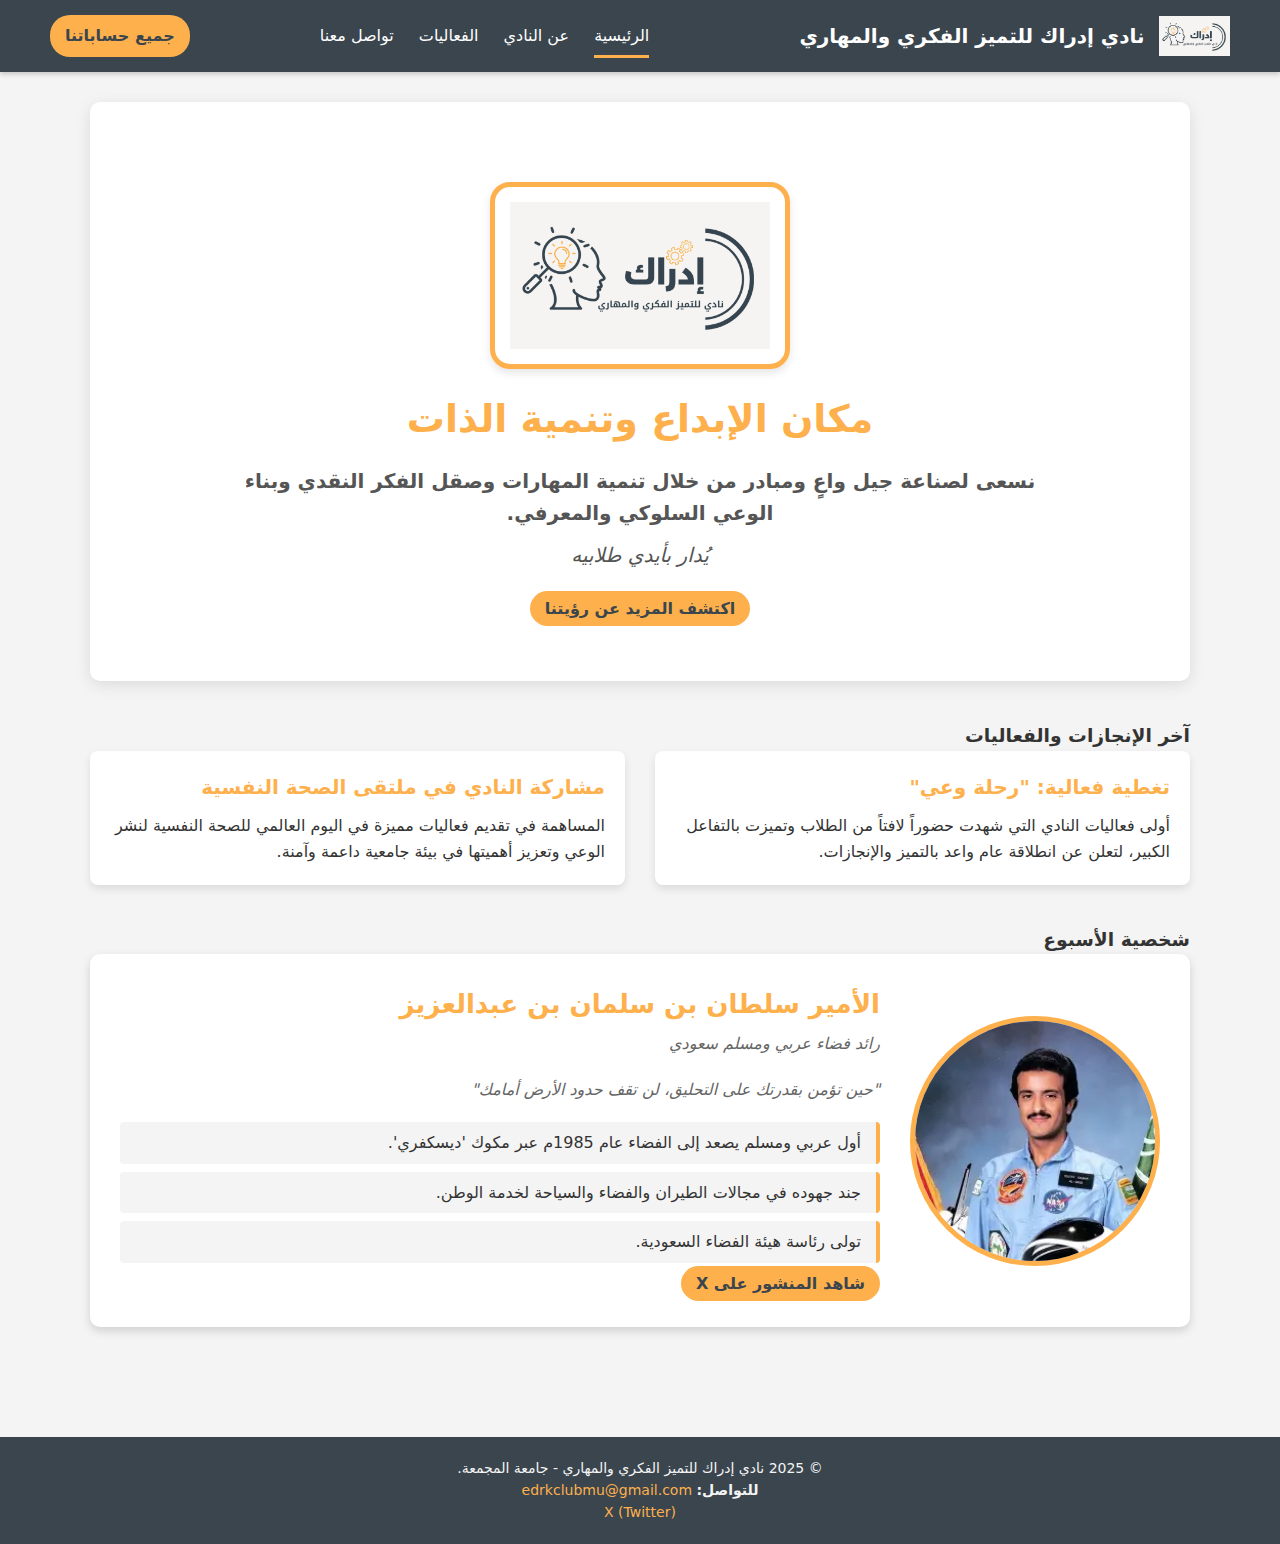
<file: index.html>
<!DOCTYPE html>
<html lang="ar" dir="rtl">
<head>
    <meta charset="UTF-8">
    <meta name="viewport" content="width=device-width, initial-scale=1.0">
    <title>نادي إدراك - الصفحة الرئيسية</title>
    <link rel="stylesheet" href="style.css">
    <link rel="stylesheet" href="https://cdnjs.cloudflare.com/ajax/libs/font-awesome/6.0.0-beta3/css/all.min.css">
</head>
<body>

    <header>
        <div class="logo-container">
            <img src="images/edrak-logo.png" alt="شعار نادي إدراك" class="club-logo">
            <h1>نادي إدراك للتميز الفكري والمهاري</h1>
        </div>
        
        <input type="checkbox" id="menu-toggle">
        <label for="menu-toggle" class="menu-icon"><i class="fas fa-bars"></i></label>

        <nav>
            <a href="index.html" class="active">الرئيسية</a>
            <a href="about.html">عن النادي</a>
            <a href="events.html">الفعاليات</a>
            <a href="contact.html">تواصل معنا</a>
        </nav>
        <a href="https://linktr.ee/EdrkClubMU" target="_blank" class="cta-button">جميع حساباتنا</a>
    </header>

    <main>
        
       <section class="hero">
    <img src="images/edrak-logo.png" alt="شعار نادي إدراك" class="hero-main-image hero-logo-display">
    
    <h2>مكان الإبداع وتنمية الذات</h2>
    
    <p class="hero-vision"><strong>نسعى لصناعة جيل واعٍ ومبادر من خلال تنمية المهارات وصقل الفكر النقدي وبناء الوعي السلوكي والمعرفي.</strong></p>
    
    <p class="hero-note">يُدار بأيدي طلابيه</p>
    
    <a href="about.html" class="cta-button">اكتشف المزيد عن رؤيتنا</a>
</section>

        <section class="achievements">
            <h3>آخر الإنجازات والفعاليات</h3>
            <div class="card-container">
                <div class="card">
                    <h4>تغطية فعالية: "رحلة وعي"</h4>
                    <p>أولى فعاليات النادي التي شهدت حضوراً لافتاً من الطلاب وتميزت بالتفاعل الكبير، لتعلن عن انطلاقة عام واعد بالتميز والإنجازات.</p>
                </div>
                <div class="card">
                    <h4>مشاركة النادي في ملتقى الصحة النفسية</h4>
                    <p>المساهمة في تقديم فعاليات مميزة في اليوم العالمي للصحة النفسية لنشر الوعي وتعزيز أهميتها في بيئة جامعية داعمة وآمنة.</p>
                </div>
            </div>
        </section>

        <section class="weekly-personality">
            <h3 class="section-title">شخصية الأسبوع</h3>
            <div class="personality-card">
                <div class="image-placeholder">
                    <img src="images/prince-sultan-photo.jpg" alt="صورة الأمير سلطان بن سلمان بن عبدالعزيز" class="person-photo">
                </div>
                <div class="person-details">
                    <h4>الأمير سلطان بن سلمان بن عبدالعزيز</h4>
                    <p class="role">رائد فضاء عربي ومسلم سعودي</p>
                    <p class="quote">"حين تؤمن بقدرتك على التحليق، لن تقف حدود الأرض أمامك"</p>
                    
                    <ul class="achievements-list">
                        <li>أول عربي ومسلم يصعد إلى الفضاء عام 1985م عبر مكوك 'ديسكفري'.</li>
                        <li>جند جهوده في مجالات الطيران والفضاء والسياحة لخدمة الوطن.</li>
                        <li>تولى رئاسة هيئة الفضاء السعودية.</li>
                    </ul>
                    
                    <a href="https://x.com/edrkclubmu/status/1981036326628602217?s=63" target="_blank" class="cta-button link-small">شاهد المنشور على X</a>
                </div>
            </div>
        </section>
        
    </main>

    <footer>
        <p>&copy; 2025 نادي إدراك للتميز الفكري والمهاري - جامعة المجمعة.</p>
        
        <p>
            <strong>للتواصل:</strong> 
            <a href="mailto:edrkclubmu@gmail.com" class="footer-email">edrkclubmu@gmail.com</a>
        </p>

        <div class="social-links">
            <a href="https://x.com/EdrkClubMU" target="_blank">X (Twitter)</a>
        </div>
    </footer>
    
    <nav class="mobile-bottom-nav">
        <a href="index.html" class="active">
            <i class="fas fa-home"></i>
            <span>الرئيسية</span>
        </a>
        <a href="about.html">
            <i class="fas fa-info-circle"></i>
            <span>عن النادي</span>
        </a>
        <a href="events.html">
            <i class="fas fa-calendar-alt"></i>
            <span>الفعاليات</span>
        </a>
        <a href="contact.html">
            <i class="fas fa-envelope"></i>
            <span>تواصل</span>
        </a>
    </nav>
    </body>
</html>
</file>
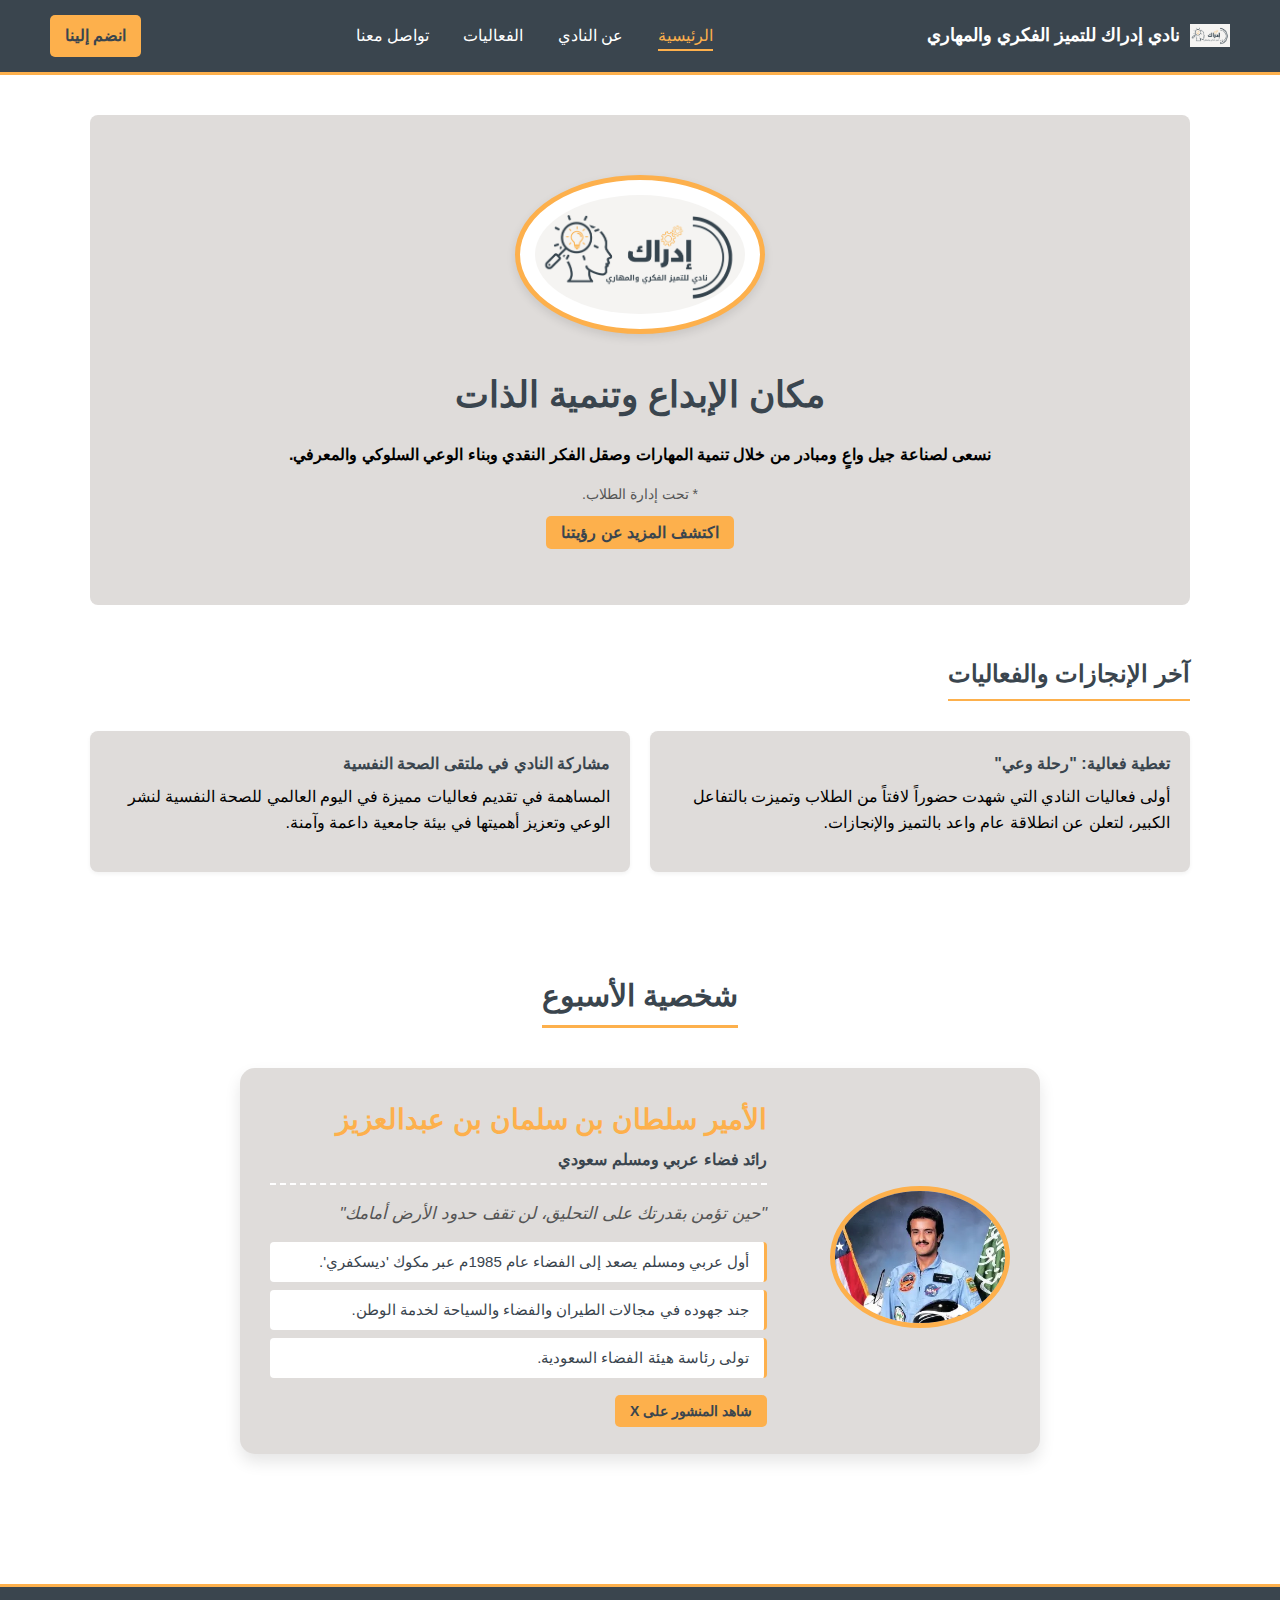
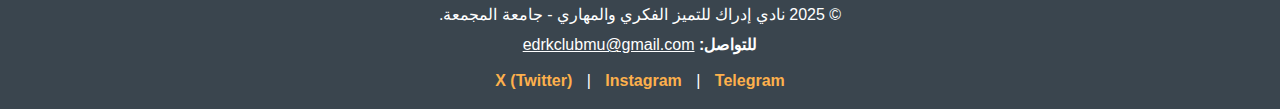
<file: Edrak_Club_Website/index.html>
<!DOCTYPE html>
<html lang="ar" dir="rtl">
<head>
    <meta charset="UTF-8">
    <meta name="viewport" content="width=device-width, initial-scale=1.0">
    <title>نادي إدراك - الصفحة الرئيسية</title>
    <link rel="stylesheet" href="style.css">
</head>
<body>

    <header>
        <div class="logo-container">
            <img src="images/edrak-logo.png" alt="شعار نادي إدراك" class="club-logo">
            <h1>نادي إدراك للتميز الفكري والمهاري</h1>
        </div>
        <nav>
            <a href="index.html" class="active">الرئيسية</a>
            <a href="about.html">عن النادي</a>
            <a href="events.html">الفعاليات</a>
            <a href="contact.html">تواصل معنا</a>
        </nav>
        <a href="contact.html" class="cta-button">انضم إلينا</a>
    </header>

    <main>
        
        <section class="hero">
            <img src="images/edrak-logo.png" alt="شعار نادي إدراك للتميز الفكري والمهاري" class="hero-logo">
            <h2>مكان الإبداع وتنمية الذات</h2>
            <p><strong>نسعى لصناعة جيل واعٍ ومبادر من خلال تنمية المهارات وصقل الفكر النقدي وبناء الوعي السلوكي والمعرفي.</strong></p>
            <p style="font-size: 14px; color: #555;">* تحت إدارة الطلاب.</p>
            <a href="about.html" class="cta-button">اكتشف المزيد عن رؤيتنا</a>
        </section>

        <section class="achievements">
            <h3>آخر الإنجازات والفعاليات</h3>
            <div class="card-container">
                <div class="card">
                    <h4>تغطية فعالية: "رحلة وعي"</h4>
                    <p>أولى فعاليات النادي التي شهدت حضوراً لافتاً من الطلاب وتميزت بالتفاعل الكبير، لتعلن عن انطلاقة عام واعد بالتميز والإنجازات.</p>
                </div>
                <div class="card">
                    <h4>مشاركة النادي في ملتقى الصحة النفسية</h4>
                    <p>المساهمة في تقديم فعاليات مميزة في اليوم العالمي للصحة النفسية لنشر الوعي وتعزيز أهميتها في بيئة جامعية داعمة وآمنة.</p>
                </div>
            </div>
        </section>

        <section class="weekly-personality">
            <h3 class="section-title">شخصية الأسبوع</h3>
            <div class="personality-card">
                <div class="image-placeholder">
                    <img src="images/prince-sultan-photo.jpg" alt="صورة الأمير سلطان بن سلمان بن عبدالعزيز" class="person-photo">
                </div>
                <div class="person-details">
                    <h4>الأمير سلطان بن سلمان بن عبدالعزيز</h4>
                    <p class="role">رائد فضاء عربي ومسلم سعودي</p>
                    <p class="quote">"حين تؤمن بقدرتك على التحليق، لن تقف حدود الأرض أمامك"</p>
                    
                    <ul class="achievements-list">
                        <li>أول عربي ومسلم يصعد إلى الفضاء عام 1985م عبر مكوك 'ديسكفري'.</li>
                        <li>جند جهوده في مجالات الطيران والفضاء والسياحة لخدمة الوطن.</li>
                        <li>تولى رئاسة هيئة الفضاء السعودية.</li>
                    </ul>
                    
                    <a href="https://x.com/edrkclubmu/status/1981036326628602217?s=63" target="_blank" class="cta-button link-small">شاهد المنشور على X</a>
                </div>
            </div>
        </section>
        
    </main>

    <footer>
        <p>&copy; 2025 نادي إدراك للتميز الفكري والمهاري - جامعة المجمعة.</p>
        
        <p>
            <strong>للتواصل:</strong> 
            <a href="mailto:edrkclubmu@gmail.com" class="footer-email">edrkclubmu@gmail.com</a>
        </p>

        <div class="social-links">
            <a href="https://x.com/EdrkClubMU" target="_blank">X (Twitter)</a> |
            <a href="#" target="_blank">Instagram</a> |
            <a href="#" target="_blank">Telegram</a>
        </div>
    </footer>

</body>
</html>
</file>
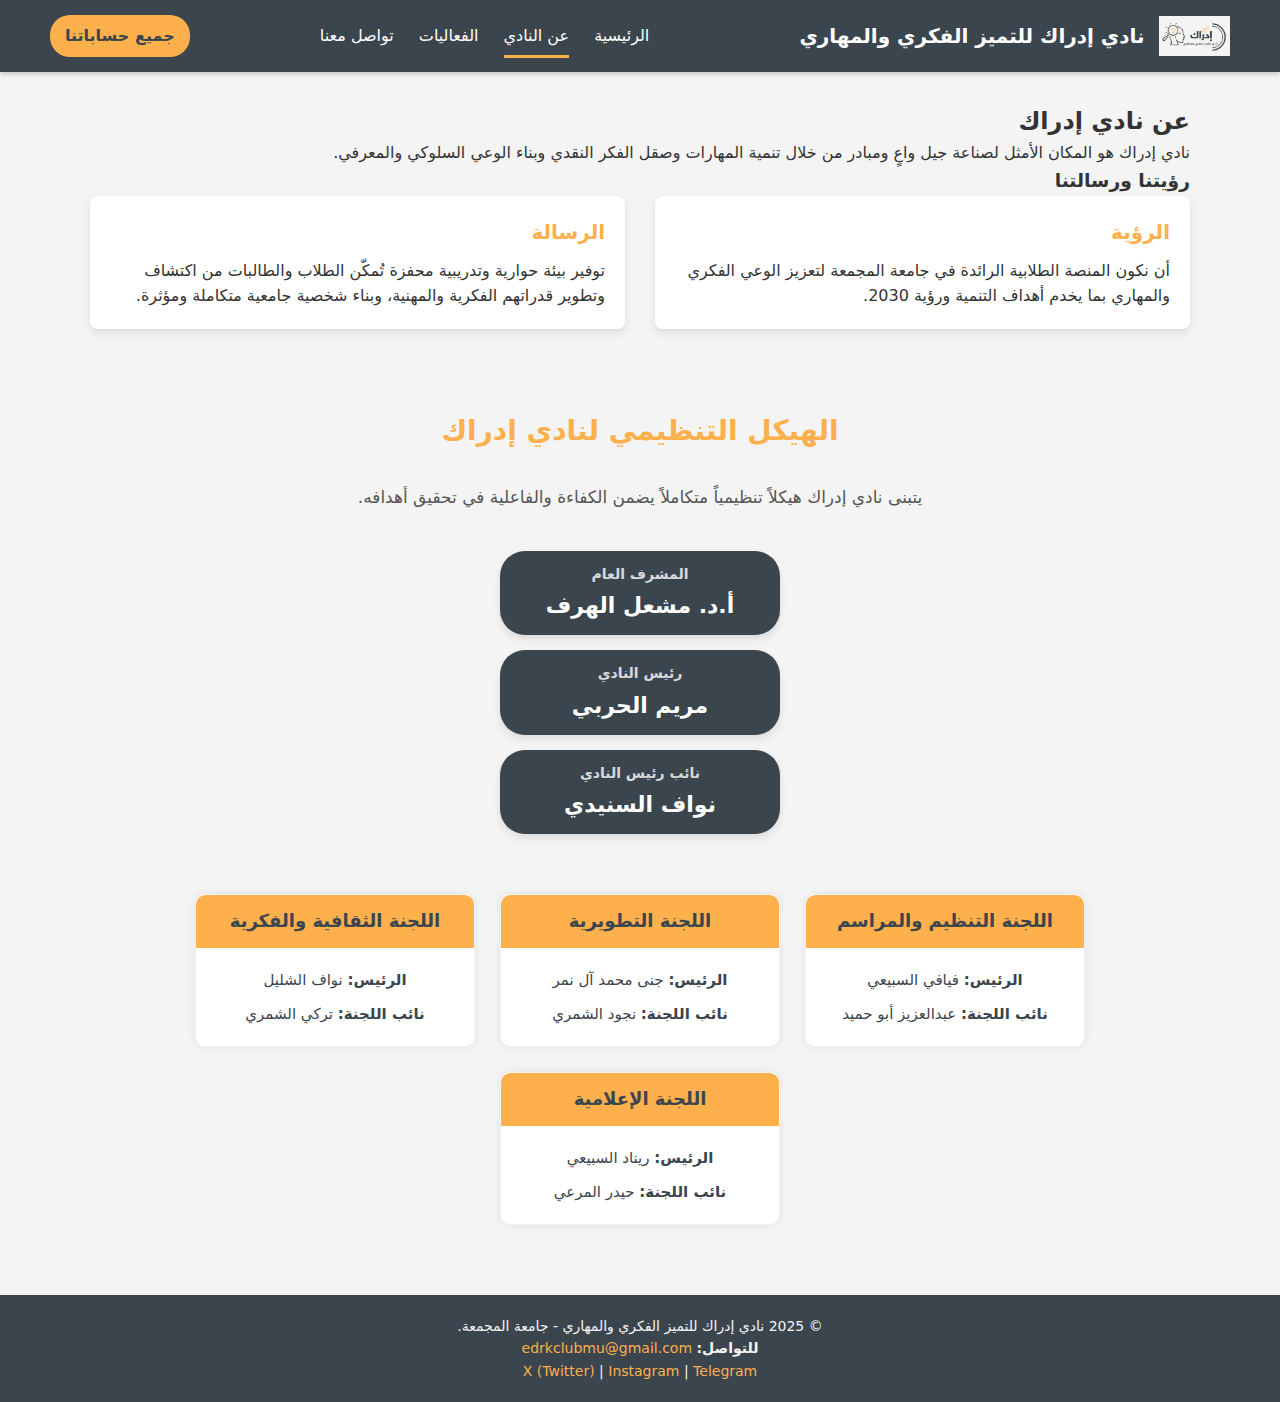
<file: about.html>
<!DOCTYPE html>
<html lang="ar" dir="rtl">
<head>
    <meta charset="UTF-8">
    <meta name="viewport" content="width=device-width, initial-scale=1.0">
    <title>نادي إدراك - عن النادي</title>
    <link rel="stylesheet" href="style.css">
    <link rel="stylesheet" href="https://cdnjs.cloudflare.com/ajax/libs/font-awesome/6.0.0-beta3/css/all.min.css">
</head>
<body>

    <header>
        <div class="logo-container">
            <img src="images/edrak-logo.png" alt="شعار نادي إدراك" class="club-logo">
            <h1>نادي إدراك للتميز الفكري والمهاري</h1>
        </div>

        <input type="checkbox" id="menu-toggle">
        <label for="menu-toggle" class="menu-icon"><i class="fas fa-bars"></i></label>

        <nav>
            <a href="index.html">الرئيسية</a>
            <a href="about.html" class="active">عن النادي</a>
            <a href="events.html">الفعاليات</a>
            <a href="contact.html">تواصل معنا</a>
        </nav>
        <a href="https://linktr.ee/EdrkClubMU" target="_blank" class="cta-button">جميع حساباتنا</a>
    </header>

    <main>
        
        <section class="page-header">
            <h2>عن نادي إدراك</h2>
            <p>نادي إدراك هو المكان الأمثل لصناعة جيل واعٍ ومبادر من خلال تنمية المهارات وصقل الفكر النقدي وبناء الوعي السلوكي والمعرفي.</p>
        </section>

        <section class="club-vision">
            <h3>رؤيتنا ورسالتنا</h3>
            <div class="card-container">
                <div class="card" style="width: calc(50% - 10px);">
                    <h4>الرؤية</h4>
                    <p>أن نكون المنصة الطلابية الرائدة في جامعة المجمعة لتعزيز الوعي الفكري والمهاري بما يخدم أهداف التنمية ورؤية 2030.</p>
                </div>
                <div class="card" style="width: calc(50% - 10px);">
                    <h4>الرسالة</h4>
                    <p>توفير بيئة حوارية وتدريبية محفزة تُمكّن الطلاب والطالبات من اكتشاف وتطوير قدراتهم الفكرية والمهنية، وبناء شخصية جامعية متكاملة ومؤثرة.</p>
                </div>
            </div>
        <section class="org-chart">
    <h3>الهيكل التنظيمي لنادي إدراك</h3>
    <p class="section-description">يتبنى نادي إدراك هيكلاً تنظيمياً متكاملاً يضمن الكفاءة والفاعلية في تحقيق أهدافه.</p>

    <div class="org-leadership">
        <div class="role-box primary-role">
            <p>المشرف العام</p>
            <h4>أ.د. مشعل الهرف </h4>
        </div>
        <div class="role-box primary-role">
            <p>رئيس النادي</p>
            <h4>مريم الحربي</h4>
        </div>
        <div class="role-box primary-role">
            <p>نائب رئيس النادي</p>
            <h4>نواف السنيدي</h4>
        </div>
    </div>

    <div class="committees-container">
        
        <div class="committee">
            <div class="committee-head accent-role">اللجنة التنظيم والمراسم</div>
            <ul class="committee-members">
                <li><strong>الرئيس:</strong> فيافي السبيعي</li>
                <li><strong>نائب اللجنة:</strong> عبدالعزيز أبو حميد</li>
            </ul>
        </div>

        <div class="committee">
            <div class="committee-head accent-role">اللجنة التطويرية</div>
            <ul class="committee-members">
                <li><strong>الرئيس:</strong> جنى محمد آل نمر </li>
                <li><strong>نائب اللجنة:</strong> نجود الشمري</li>
            </ul>
        </div>

        <div class="committee">
            <div class="committee-head accent-role">اللجنة الثقافية والفكرية</div>
            <ul class="committee-members">
                <li><strong>الرئيس:</strong> نواف الشليل</li>
                <li><strong>نائب اللجنة:</strong> تركي الشمري</li>
            </ul>
        </div>

        <div class="committee">
            <div class="committee-head accent-role">اللجنة الإعلامية</div>
            <ul class="committee-members">
                <li><strong>الرئيس:</strong> ريناد السبيعي</li>
                <li><strong>نائب اللجنة:</strong> حيدر المرعي</li>
            </ul>
        </div>
        
    </div>
</section>

    </main>

    <footer>
        <p>&copy; 2025 نادي إدراك للتميز الفكري والمهاري - جامعة المجمعة.</p>
        
        <p>
            <strong>للتواصل:</strong> 
            <a href="mailto:edrkclubmu@gmail.com" class="footer-email">edrkclubmu@gmail.com</a>
        </p>

        <div class="social-links">
            <a href="https://x.com/EdrkClubMU" target="_blank">X (Twitter)</a> |
            <a href="#" target="_blank">Instagram</a> |
            <a href="#" target="_blank">Telegram</a>
        </div>
    </footer>

</body>
</html>
</file>
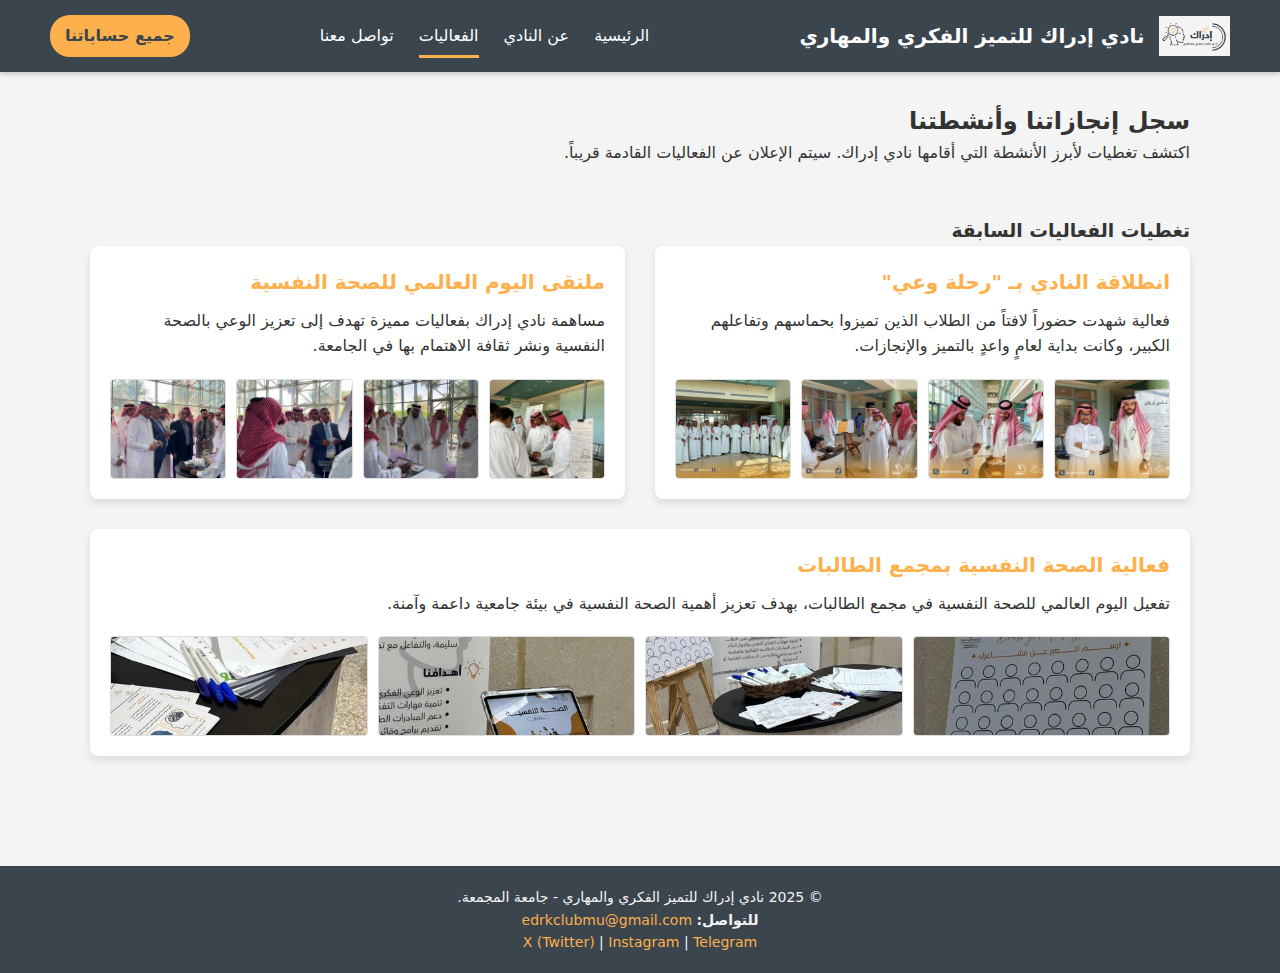
<file: events.html>
<!DOCTYPE html>
<html lang="ar" dir="rtl">
<head>
    <meta charset="UTF-8">
    <meta name="viewport" content="width=device-width, initial-scale=1.0">
    <title>نادي إدراك - الفعاليات</title>
    <link rel="stylesheet" href="style.css">
    <link rel="stylesheet" href="https://cdnjs.cloudflare.com/ajax/libs/font-awesome/6.0.0-beta3/css/all.min.css">
</head>
<body>

    <header>
        <div class="logo-container">
            <img src="images/edrak-logo.png" alt="شعار نادي إدراك" class="club-logo">
            <h1>نادي إدراك للتميز الفكري والمهاري</h1>
        </div>
        
        <input type="checkbox" id="menu-toggle">
        <label for="menu-toggle" class="menu-icon"><i class="fas fa-bars"></i></label>

        <nav>
            <a href="index.html">الرئيسية</a>
            <a href="about.html">عن النادي</a>
            <a href="events.html" class="active">الفعاليات</a>
            <a href="contact.html">تواصل معنا</a>
        </nav>
        <a href="https://linktr.ee/EdrkClubMU" target="_blank" class="cta-button">جميع حساباتنا</a>
    </header>

    <main>
        
        <section class="page-header">
            <h2>سجل إنجازاتنا وأنشطتنا</h2>
            <p>اكتشف تغطيات لأبرز الأنشطة التي أقامها نادي إدراك. سيتم الإعلان عن الفعاليات القادمة قريباً.</p>
        </section>

        <section class="past-events" style="margin-top: 50px;">
            <h3>تغطيات الفعاليات السابقة</h3>
            <div class="card-container">
                <div class="card event-card-with-grid">
                    <h4>انطلاقة النادي بـ "رحلة وعي"</h4>
                    <p>فعالية شهدت حضوراً لافتاً من الطلاب الذين تميزوا بحماسهم وتفاعلهم الكبير، وكانت بداية لعامٍ واعدٍ بالتميز والإنجازات.</p>
                    
                    <div class="event-photo-grid">
                        <img src="images/rahlat-waei-1.jpg" alt="صورة 1 من فعالية رحلة وعي">
                        <img src="images/rahlat-waei-2.jpg" alt="صورة 2 من فعالية رحلة وعي">
                        <img src="images/rahlat-waei-3.jpg" alt="صورة 3 من فعالية رحلة وعي">
                        <img src="images/rahlat-waei-4.jpg" alt="صورة 4 من فعالية رحلة وعي">
                    </div>
                </div>
                <div class="card event-card-with-grid">
                    <h4>ملتقى اليوم العالمي للصحة النفسية</h4>
                    <p>مساهمة نادي إدراك بفعاليات مميزة تهدف إلى تعزيز الوعي بالصحة النفسية ونشر ثقافة الاهتمام بها في الجامعة.</p>
                    
                    <div class="event-photo-grid">
                        <img src="images/health-uni-1.jpg" alt="صورة 1 من ملتقى الجامعة">
                        <img src="images/health-uni-2.jpg" alt="صورة 2 من ملتقى الجامعة">
                        <img src="images/health-uni-3.jpg" alt="صورة 3 من ملتقى الجامعة">
                        <img src="images/health-uni-4.jpg" alt="صورة 4 من ملتقى الجامعة">
                    </div>
                </div>
                <div class="card event-card-with-grid">
                    <h4>فعالية الصحة النفسية بمجمع الطالبات</h4>
                    <p>تفعيل اليوم العالمي للصحة النفسية في مجمع الطالبات، بهدف تعزيز أهمية الصحة النفسية في بيئة جامعية داعمة وآمنة.</p>
                    
                    <div class="event-photo-grid">
                        <img src="images/health-female-1.jpg" alt="صورة 1 من فعالية الطالبات">
                        <img src="images/health-female-2.jpg" alt="صورة 2 من فعالية الطالبات">
                        <img src="images/health-female-3.jpg" alt="صورة 3 من فعالية الطالبات">
                        <img src="images/health-female-4.jpg" alt="صورة 4 من فعالية الطالبات">
                    </div>
                </div>
            </div>
        </section>

    </main>

    <footer>
        <p>&copy; 2025 نادي إدراك للتميز الفكري والمهاري - جامعة المجمعة.</p>
        
        <p>
            <strong>للتواصل:</strong> 
            <a href="mailto:edrkclubmu@gmail.com" class="footer-email">edrkclubmu@gmail.com</a>
        </p>

        <div class="social-links">
            <a href="https://x.com/EdrkClubMU" target="_blank">X (Twitter)</a> |
            <a href="#" target="_blank">Instagram</a> |
            <a href="#" target="_blank">Telegram</a>
        </div>
    </footer>

</body>
</html>
</file>
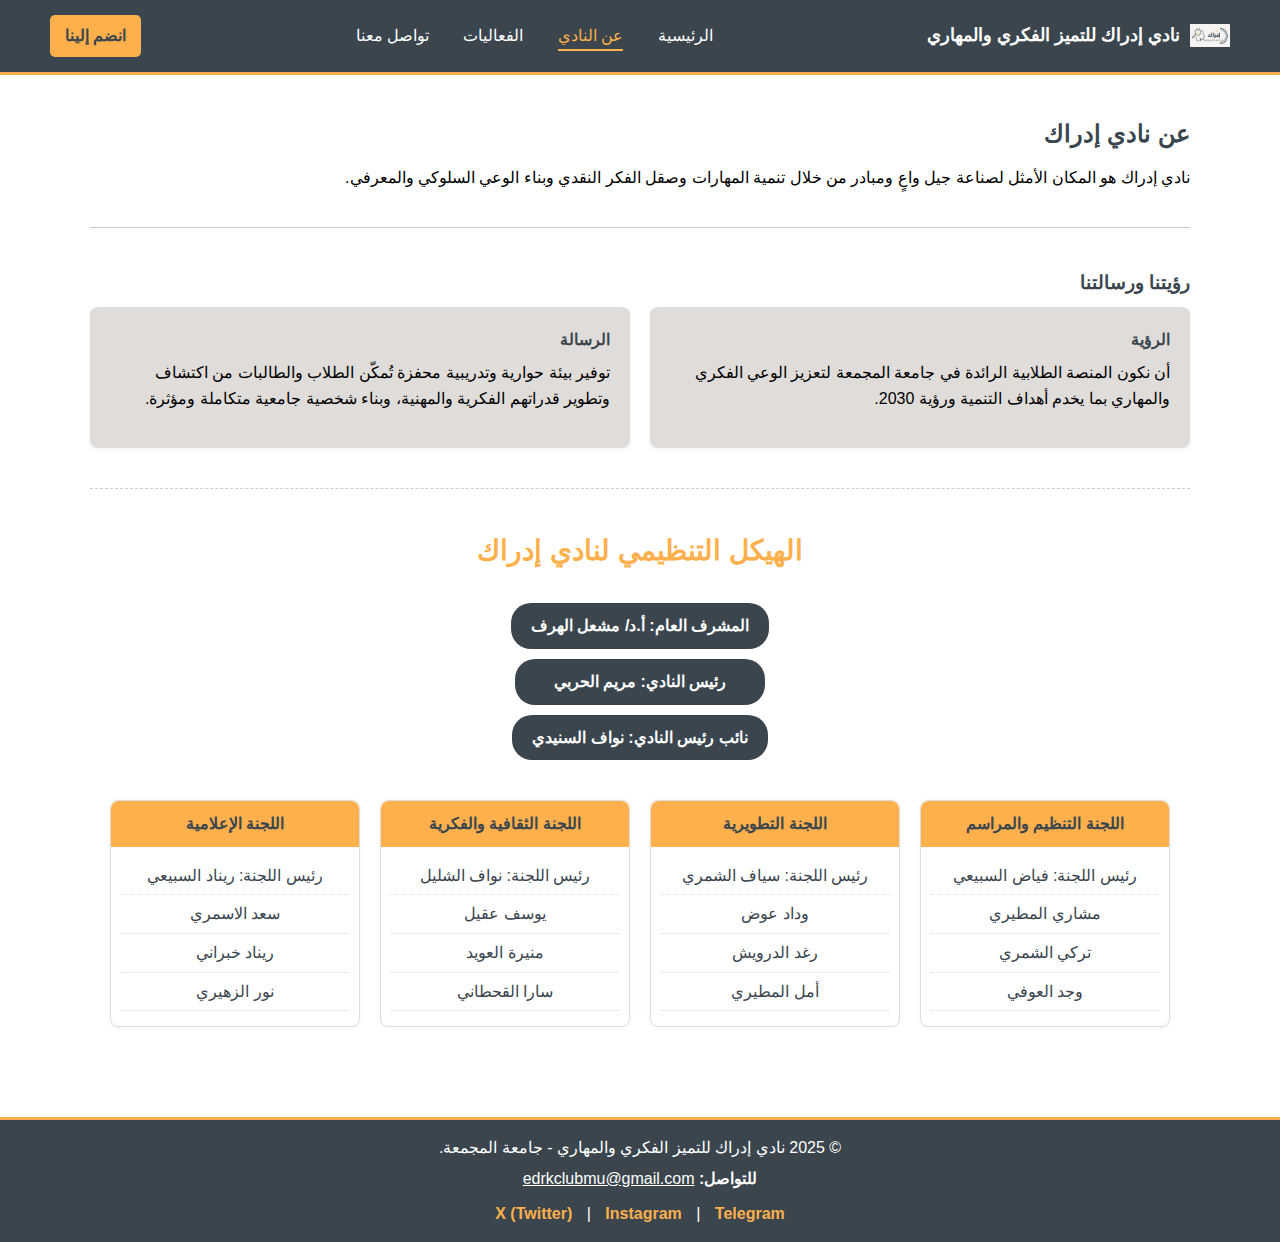
<file: Edrak_Club_Website/about.html>
<!DOCTYPE html>
<html lang="ar" dir="rtl">
<head>
    <meta charset="UTF-8">
    <meta name="viewport" content="width=device-width, initial-scale=1.0">
    <title>نادي إدراك - عن النادي</title>
    <link rel="stylesheet" href="style.css">
</head>
<body>

    <header>
        <div class="logo-container">
            <img src="images/edrak-logo.png" alt="شعار نادي إدراك" class="club-logo">
            <h1>نادي إدراك للتميز الفكري والمهاري</h1>
        </div>
        <nav>
            <a href="index.html">الرئيسية</a>
            <a href="about.html" class="active">عن النادي</a>
            <a href="events.html">الفعاليات</a>
            <a href="contact.html">تواصل معنا</a>
        </nav>
        <a href="contact.html" class="cta-button">انضم إلينا</a>
    </header>

    <main>
        
        <section class="page-header">
            <h2>عن نادي إدراك</h2>
            <p>نادي إدراك هو المكان الأمثل لصناعة جيل واعٍ ومبادر من خلال تنمية المهارات وصقل الفكر النقدي وبناء الوعي السلوكي والمعرفي.</p>
        </section>

        <section class="club-vision">
            <h3>رؤيتنا ورسالتنا</h3>
            <div class="card-container">
                <div class="card" style="width: calc(50% - 10px);">
                    <h4>الرؤية</h4>
                    <p>أن نكون المنصة الطلابية الرائدة في جامعة المجمعة لتعزيز الوعي الفكري والمهاري بما يخدم أهداف التنمية ورؤية 2030.</p>
                </div>
                <div class="card" style="width: calc(50% - 10px);">
                    <h4>الرسالة</h4>
                    <p>توفير بيئة حوارية وتدريبية محفزة تُمكّن الطلاب والطالبات من اكتشاف وتطوير قدراتهم الفكرية والمهنية، وبناء شخصية جامعية متكاملة ومؤثرة.</p>
                </div>
            </div>
        </section>

        <section class="org-chart">
            <h3>الهيكل التنظيمي لنادي إدراك</h3>
            <div class="org-leadership">
                <div class="role-box primary-role">المشرف العام: أ.د/ مشعل الهرف</div>
                <div class="role-box primary-role">رئيس النادي: مريم الحربي</div>
                <div class="role-box primary-role">نائب رئيس النادي: نواف السنيدي</div>
            </div>

            <div class="committees-container">
                
                <div class="committee">
                    <div class="committee-head accent-role">اللجنة التنظيم والمراسم</div>
                    <ul class="committee-members">
                        <li>رئيس اللجنة: فياض السبيعي</li>
                        <li>مشاري المطيري</li>
                        <li>تركي الشمري</li>
                        <li>وجد العوفي</li>
                    </ul>
                </div>

                <div class="committee">
                    <div class="committee-head accent-role">اللجنة التطويرية</div>
                    <ul class="committee-members">
                        <li>رئيس اللجنة: سياف الشمري</li>
                        <li>وداد عوض</li>
                        <li>رغد الدرويش</li>
                        <li>أمل المطيري</li>
                    </ul>
                </div>
                
                <div class="committee">
                    <div class="committee-head accent-role">اللجنة الثقافية والفكرية</div>
                    <ul class="committee-members">
                        <li>رئيس اللجنة: نواف الشليل</li>
                        <li>يوسف عقيل</li>
                        <li>منيرة العويد</li>
                        <li>سارا القحطاني</li>
                    </ul>
                </div>
                
                <div class="committee">
                    <div class="committee-head accent-role">اللجنة الإعلامية</div>
                    <ul class="committee-members">
                        <li>رئيس اللجنة: ريناد السبيعي</li>
                        <li>سعد الاسمري</li>
                        <li>ريناد خبراني</li>
                        <li>نور الزهيري</li>
                    </ul>
                </div>
            </div>
        </section>

    </main>

    <footer>
        <p>&copy; 2025 نادي إدراك للتميز الفكري والمهاري - جامعة المجمعة.</p>
        
        <p>
            <strong>للتواصل:</strong> 
            <a href="mailto:edrkclubmu@gmail.com" class="footer-email">edrkclubmu@gmail.com</a>
        </p>

        <div class="social-links">
            <a href="https://x.com/EdrkClubMU" target="_blank">X (Twitter)</a> |
            <a href="#" target="_blank">Instagram</a> |
            <a href="#" target="_blank">Telegram</a>
        </div>
    </footer>

</body>
</html>
</file>
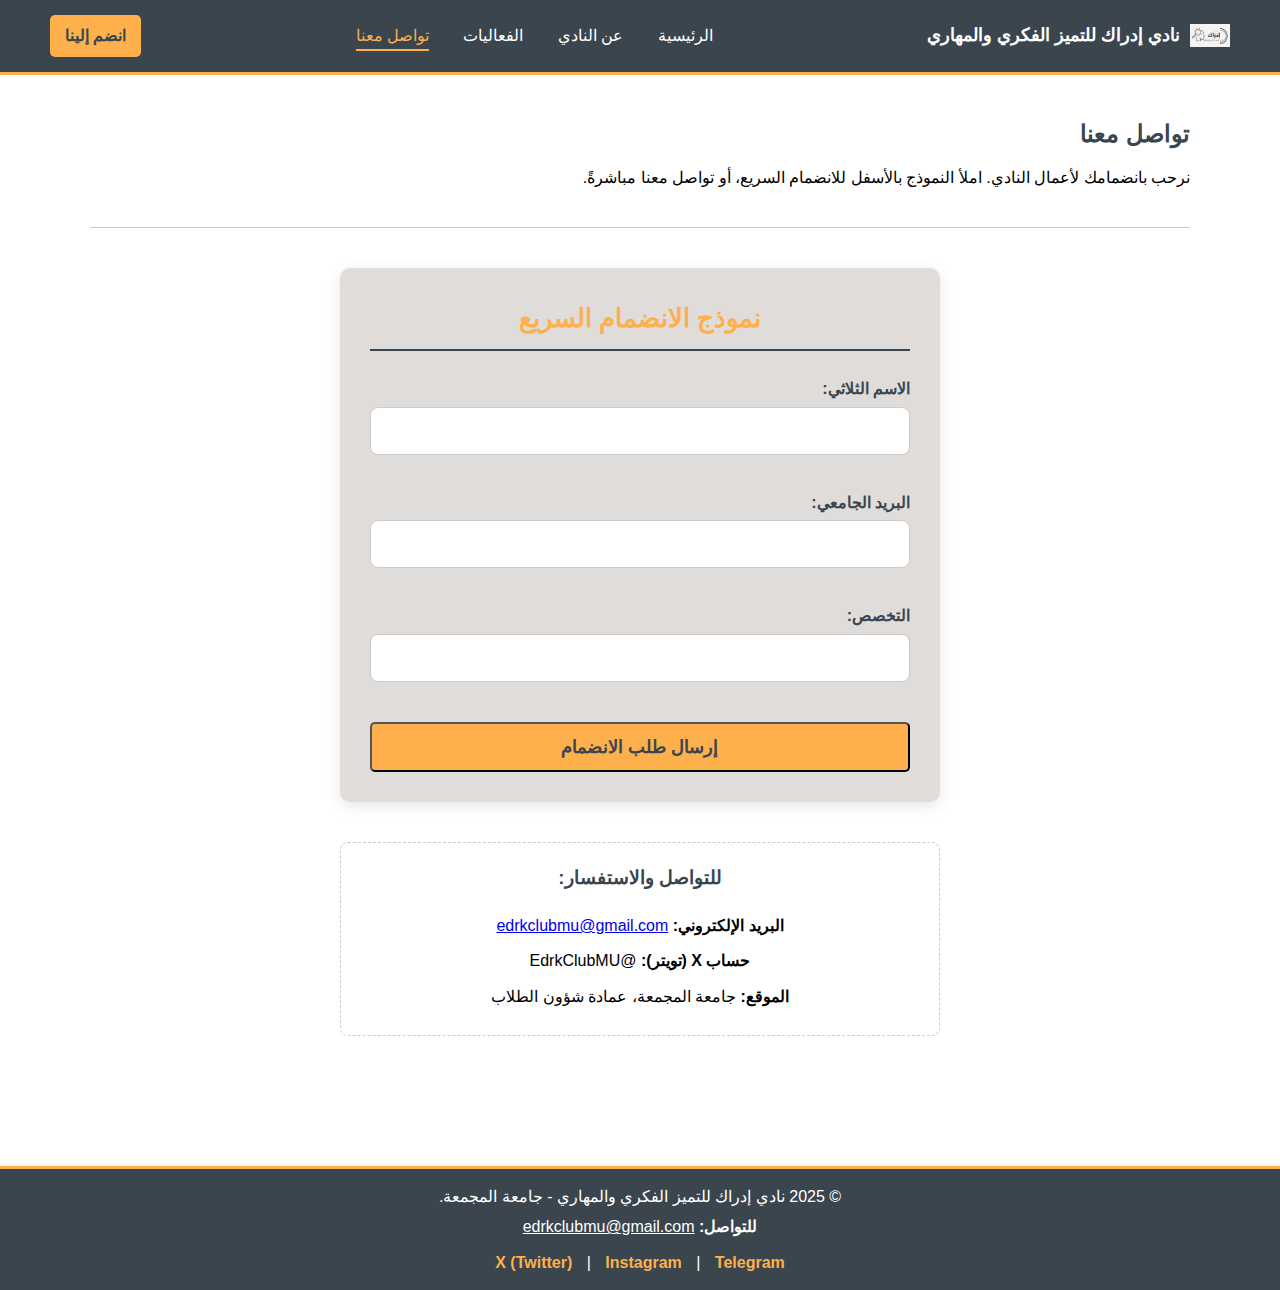
<file: Edrak_Club_Website/contact.html>
<!DOCTYPE html>
<html lang="ar" dir="rtl">
<head>
    <meta charset="UTF-8">
    <meta name="viewport" content="width=device-width, initial-scale=1.0">
    <title>نادي إدراك - تواصل معنا</title>
    <link rel="stylesheet" href="style.css">
</head>
<body>

    <header>
        <div class="logo-container">
            <img src="images/edrak-logo.png" alt="شعار نادي إدراك" class="club-logo">
            <h1>نادي إدراك للتميز الفكري والمهاري</h1>
        </div>
        <nav>
            <a href="index.html">الرئيسية</a>
            <a href="about.html">عن النادي</a>
            <a href="events.html">الفعاليات</a>
            <a href="contact.html" class="active">تواصل معنا</a>
        </nav>
        <a href="contact.html" class="cta-button">انضم إلينا</a>
    </header>

    <main>
        
        <section class="page-header">
            <h2>تواصل معنا</h2>
            <p>نرحب بانضمامك لأعمال النادي. املأ النموذج بالأسفل للانضمام السريع، أو تواصل معنا مباشرةً.</p>
        </section>

        <section class="join-form">
            <h3 class="form-title">نموذج الانضمام السريع</h3>
            <form action="#" method="POST">
                <label for="name">الاسم الثلاثي:</label>
                <input type="text" id="name" name="name" required>

                <label for="email">البريد الجامعي:</label>
                <input type="email" id="email" name="email" required>
                
                <label for="major">التخصص:</label>
                <input type="text" id="major" name="major" required>

                <button type="submit" class="cta-button">إرسال طلب الانضمام</button>
            </form>
        </section>

        <section class="contact-info">
            <h3>للتواصل والاستفسار:</h3>
            <ul>
                <li>
                    <strong>البريد الإلكتروني:</strong> 
                    <a href="mailto:edrkclubmu@gmail.com">edrkclubmu@gmail.com</a>
                </li>
                <li><strong>حساب X (تويتر):</strong> @EdrkClubMU</li>
                <li><strong>الموقع:</strong> جامعة المجمعة، عمادة شؤون الطلاب</li>
            </ul>
        </section>

    </main>

    <footer>
        <p>&copy; 2025 نادي إدراك للتميز الفكري والمهاري - جامعة المجمعة.</p>
        
        <p>
            <strong>للتواصل:</strong> 
            <a href="mailto:edrkclubmu@gmail.com" class="footer-email">edrkclubmu@gmail.com</a>
        </p>

        <div class="social-links">
            <a href="https://x.com/EdrkClubMU" target="_blank">X (Twitter)</a> |
            <a href="#" target="_blank">Instagram</a> |
            <a href="#" target="_blank">Telegram</a>
        </div>
    </footer>

</body>
</html>
</file>
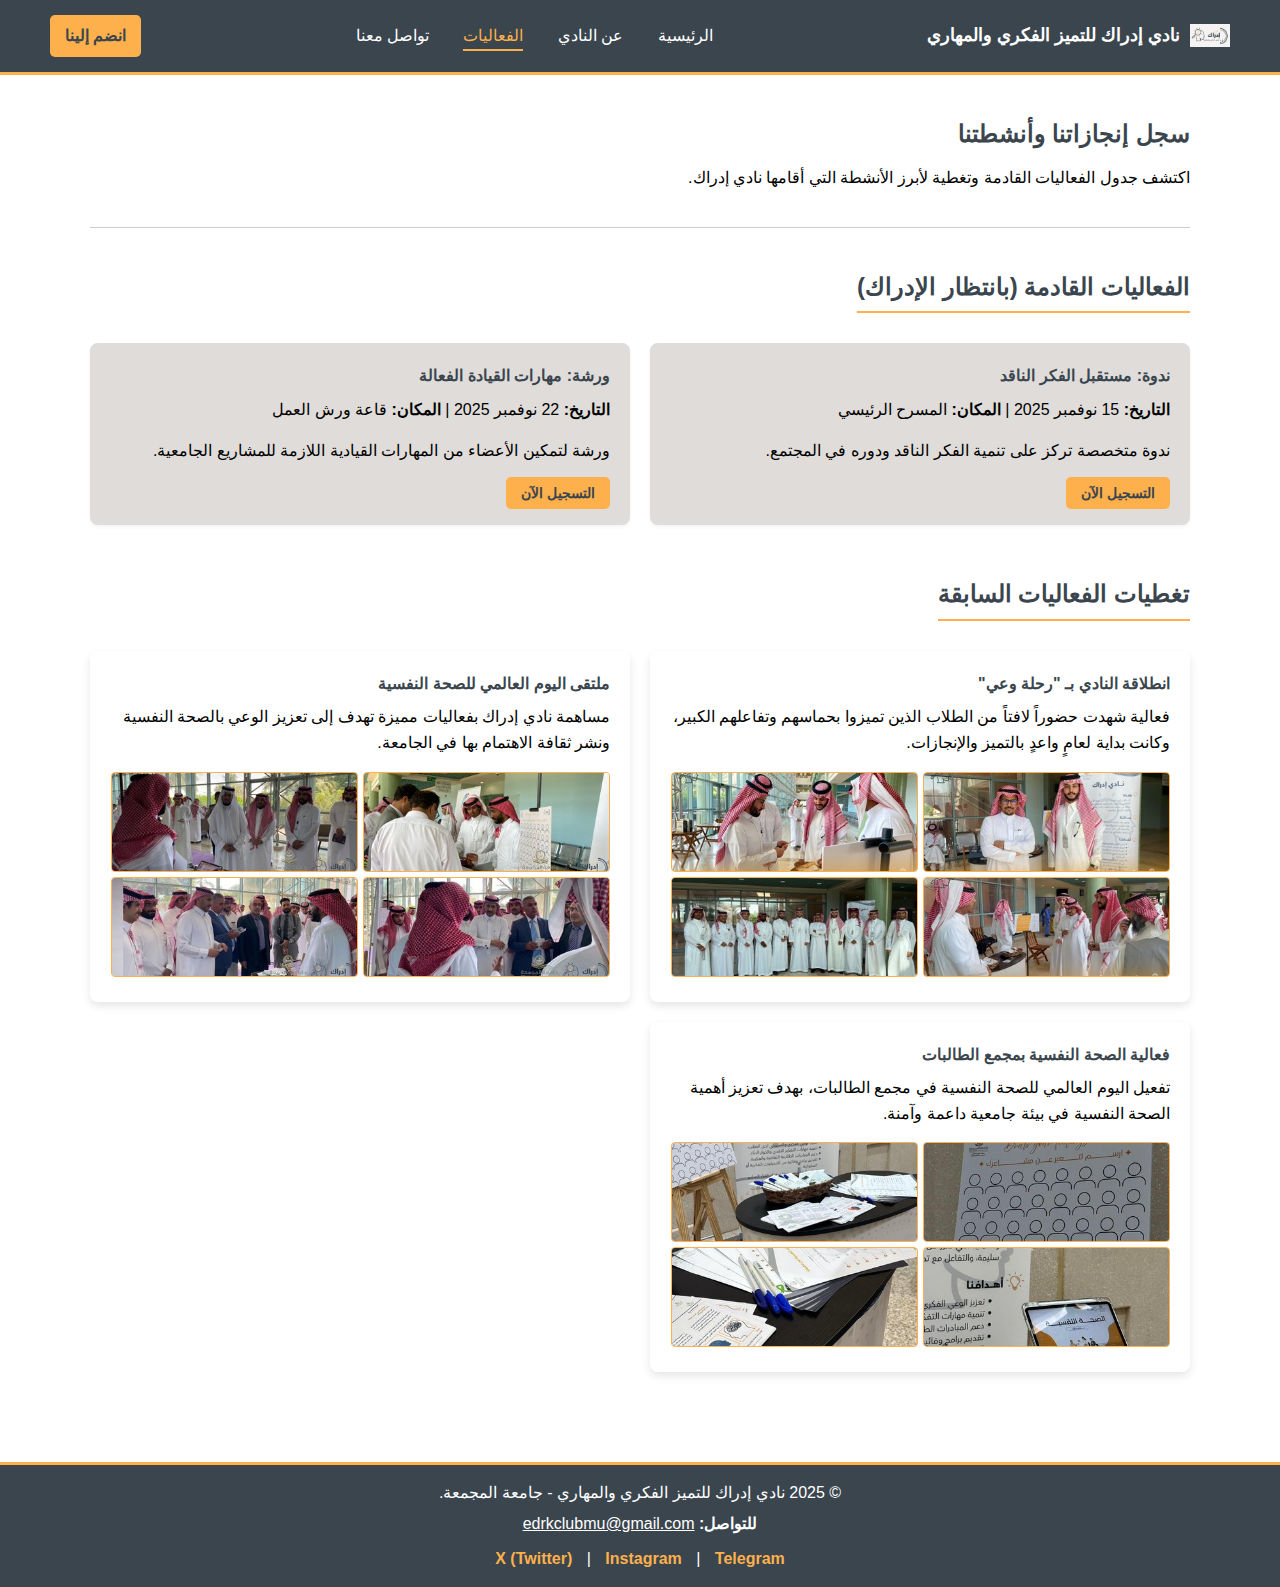
<file: Edrak_Club_Website/events.html>
<!DOCTYPE html>
<html lang="ar" dir="rtl">
<head>
    <meta charset="UTF-8">
    <meta name="viewport" content="width=device-width, initial-scale=1.0">
    <title>نادي إدراك - الفعاليات</title>
    <link rel="stylesheet" href="style.css">
</head>
<body>

    <header>
        <div class="logo-container">
            <img src="images/edrak-logo.png" alt="شعار نادي إدراك" class="club-logo">
            <h1>نادي إدراك للتميز الفكري والمهاري</h1>
        </div>
        <nav>
            <a href="index.html">الرئيسية</a>
            <a href="about.html">عن النادي</a>
            <a href="events.html" class="active">الفعاليات</a>
            <a href="contact.html">تواصل معنا</a>
        </nav>
        <a href="contact.html" class="cta-button">انضم إلينا</a>
    </header>

    <main>
        
        <section class="page-header">
            <h2>سجل إنجازاتنا وأنشطتنا</h2>
            <p>اكتشف جدول الفعاليات القادمة وتغطية لأبرز الأنشطة التي أقامها نادي إدراك.</p>
        </section>

        <section class="upcoming-events">
            <h3>الفعاليات القادمة (بانتظار الإدراك)</h3>
            <div class="card-container">
                <div class="card event-card" style="width: calc(50% - 10px);">
                    <h4>ندوة: مستقبل الفكر الناقد</h4>
                    <p><strong>التاريخ:</strong> 15 نوفمبر 2025 | <strong>المكان:</strong> المسرح الرئيسي</p>
                    <p>ندوة متخصصة تركز على تنمية الفكر الناقد ودوره في المجتمع.</p>
                    <a href="contact.html" class="cta-button link-small" style="margin-top: 10px;">التسجيل الآن</a>
                </div>
                 <div class="card event-card" style="width: calc(50% - 10px);">
                    <h4>ورشة: مهارات القيادة الفعالة</h4>
                    <p><strong>التاريخ:</strong> 22 نوفمبر 2025 | <strong>المكان:</strong> قاعة ورش العمل</p>
                    <p>ورشة لتمكين الأعضاء من المهارات القيادية اللازمة للمشاريع الجامعية.</p>
                    <a href="contact.html" class="cta-button link-small" style="margin-top: 10px;">التسجيل الآن</a>
                </div>
            </div>
        </section>

        <section class="past-events" style="margin-top: 50px;">
            <h3>تغطيات الفعاليات السابقة</h3>
            <div class="card-container">
                 <div class="card event-card-with-grid">
                    <h4>انطلاقة النادي بـ "رحلة وعي"</h4>
                    <p>فعالية شهدت حضوراً لافتاً من الطلاب الذين تميزوا بحماسهم وتفاعلهم الكبير، وكانت بداية لعامٍ واعدٍ بالتميز والإنجازات.</p>
                    
                    <div class="event-photo-grid">
                        <img src="images/rahlat-waei-1.jpg" alt="صورة 1 من فعالية رحلة وعي">
                        <img src="images/rahlat-waei-2.jpg" alt="صورة 2 من فعالية رحلة وعي">
                        <img src="images/rahlat-waei-3.jpg" alt="صورة 3 من فعالية رحلة وعي">
                        <img src="images/rahlat-waei-4.jpg" alt="صورة 4 من فعالية رحلة وعي">
                    </div>
                </div>
                 <div class="card event-card-with-grid">
                    <h4>ملتقى اليوم العالمي للصحة النفسية</h4>
                    <p>مساهمة نادي إدراك بفعاليات مميزة تهدف إلى تعزيز الوعي بالصحة النفسية ونشر ثقافة الاهتمام بها في الجامعة.</p>
                    
                    <div class="event-photo-grid">
                        <img src="images/health-uni-1.jpg" alt="صورة 1 من ملتقى الجامعة">
                        <img src="images/health-uni-2.jpg" alt="صورة 2 من ملتقى الجامعة">
                        <img src="images/health-uni-3.jpg" alt="صورة 3 من ملتقى الجامعة">
                        <img src="images/health-uni-4.jpg" alt="صورة 4 من ملتقى الجامعة">
                    </div>
                </div>
                <div class="card event-card-with-grid">
                    <h4>فعالية الصحة النفسية بمجمع الطالبات</h4>
                    <p>تفعيل اليوم العالمي للصحة النفسية في مجمع الطالبات، بهدف تعزيز أهمية الصحة النفسية في بيئة جامعية داعمة وآمنة.</p>
                    
                    <div class="event-photo-grid">
                        <img src="images/health-female-1.jpg" alt="صورة 1 من فعالية الطالبات">
                        <img src="images/health-female-2.jpg" alt="صورة 2 من فعالية الطالبات">
                        <img src="images/health-female-3.jpg" alt="صورة 3 من فعالية الطالبات">
                        <img src="images/health-female-4.jpg" alt="صورة 4 من فعالية الطالبات">
                    </div>
                </div>
            </div>
        </section>

    </main>

    <footer>
        <p>&copy; 2025 نادي إدراك للتميز الفكري والمهاري - جامعة المجمعة.</p>
        
        <p>
            <strong>للتواصل:</strong> 
            <a href="mailto:edrkclubmu@gmail.com" class="footer-email">edrkclubmu@gmail.com</a>
        </p>

        <div class="social-links">
            <a href="https://x.com/EdrkClubMU" target="_blank">X (Twitter)</a> |
            <a href="#" target="_blank">Instagram</a> |
            <a href="#" target="_blank">Telegram</a>
        </div>
    </footer>

</body>
</html>
</file>
<file: style.css>
/* ==================================== */
/* 1. الإعدادات الأساسية والثوابت (Variables) */
/* ==================================== */
:root {
    --primary-dark: #3A454E;
    --accent-orange: #FDB04C; /* اللون البرتقالي المعتمد */
    --bg-white: #ffffff;
    --bg-light: #f4f4f4;
    --text-color: #333;
}

* {
    box-sizing: border-box;
    margin: 0;
    padding: 0;
}

body {
    font-family: system-ui, -apple-system, BlinkMacSystemFont, "Segoe UI", Roboto, "Helvetica Neue", Arial, "Noto Sans Arabic", sans-serif, "Apple Color Emoji", "Segoe UI Emoji", "Segoe UI Symbol", "Noto Color Emoji";
    color: var(--text-color);
    background-color: var(--bg-light);
    line-height: 1.6;
    direction: rtl;
}

a {
    text-decoration: none;
    color: var(--primary-dark);
    transition: color 0.3s ease;
}

a:hover {
    color: var(--accent-orange);
}

main {
    padding: 30px 50px;
    max-width: 1200px;
    margin: auto;
}

/* 🌟 تنسيق شريط التنقل السفلي (مخفي افتراضياً) 🌟 */
.mobile-bottom-nav {
    display: none; /* مخفي على شاشات سطح المكتب */
    position: fixed;
    bottom: 0;
    left: 0;
    right: 0;
    width: 100%;
    height: 60px; 
    background-color: var(--primary-dark);
    box-shadow: 0 -2px 10px rgba(0, 0, 0, 0.3);
    z-index: 1000;
    justify-content: space-around;
    align-items: center;
    border-top: 1px solid #4a5761;
}

.mobile-bottom-nav a {
    color: white !important;
    text-align: center;
    flex: 1;
    padding: 5px 0;
    display: flex;
    flex-direction: column;
    align-items: center;
    font-size: 12px;
    transition: color 0.2s, background-color 0.3s;
}

.mobile-bottom-nav a:hover {
    background-color: #4a5761; 
}

.mobile-bottom-nav a i {
    font-size: 18px;
    margin-bottom: 3px;
}

.mobile-bottom-nav a.active {
    color: var(--accent-orange) !important;
}

.mobile-bottom-nav a.active span {
    font-weight: bold;
}


/* ==================================== */
/* 2. تنسيق شريط التنقل (Header) */
/* ==================================== */
header {
    background-color: var(--primary-dark);
    color: white;
    padding: 15px 50px;
    display: flex;
    justify-content: space-between;
    align-items: center;
    box-shadow: 0 2px 5px rgba(0, 0, 0, 0.2);
}

.logo-container {
    display: flex;
    align-items: center;
}

.club-logo {
    height: 40px;
    margin-left: 15px;
}

header h1 {
    font-size: 20px;
    white-space: nowrap;
}

nav a {
    color: white;
    margin-right: 20px;
    padding: 8px 0;
    font-weight: 500;
    position: relative;
}

nav a.active::after,
nav a:hover::after {
    content: '';
    position: absolute;
    bottom: -5px;
    right: 0;
    width: 100%;
    height: 3px;
    background-color: var(--accent-orange);
    transition: width 0.3s ease;
}

nav a.active::after {
    width: 100%;
}

.cta-button {
    background-color: var(--accent-orange);
    color: var(--primary-dark) !important;
    padding: 8px 15px;
    border-radius: 20px;
    font-weight: bold;
    transition: background-color 0.3s ease;
}

.cta-button:hover {
    background-color: #ffb74d;
}

/* 🌟 خاص بالتصميم الجديد للقائمة المنسدلة على الجوال 🌟 */
#menu-toggle {
    display: none; /* إخفاء مربع الاختيار */
}

.menu-icon {
    display: none; /* افتراضياً مخفي على شاشات سطح المكتب */
    cursor: pointer;
    font-size: 30px;
    color: white;
    margin-left: 15px;
}

/* ==================================== */
/* 3. تنسيق الأقسام الرئيسية... */
/* ==================================== */

.hero {
    text-align: center;
    padding: 60px 40px; 
    background-color: var(--bg-white); 
    border-radius: 10px;
    margin-bottom: 40px;
    box-shadow: 0 4px 15px rgba(0, 0, 0, 0.1); 
    
    /* 🛠️ إزالة التنسيقات المتعلقة بالصورة كخلفية كما طُلب */
    background-image: none; 
    padding-bottom: 60px; /* تعديل الـ padding بعد إزالة الخلفية */
}

/* 🛠️ تنسيق الصورة الرئيسية 1.jpg للتأكد من أنها تظهر بشكل طبيعي */
.hero-main-image {
    max-width: 100%; /* لضمان استجابتها */
    height: auto;
    margin-bottom: 20px; /* مسافة أسفل الصورة */
    display: block; 
    margin-left: auto;
    margin-right: auto;
    border-radius: 0; /* إزالة أي حواف دائرية */
    box-shadow: none; /* إزالة أي تظليل */
    border: none; /* إزالة أي حدود */
}

/* 🚀 التنسيق الجديد لشعار النادي داخل قسم Hero (للتطبيق حسب الطلب) */
.hero .hero-main-image {
    /* تحديد عرض الشعار في شاشات سطح المكتب */
    max-width: 300px;
    height: auto;
    /* تطبيق الإطار المربع البرتقالي */
    border: 5px solid var(--accent-orange); 
    padding: 15px; /* مسافة داخلية بين الشعار والإطار */
    border-radius: 20px; /* جعل الحواف دائرية قليلاً */
    display: block; 
    margin: 20px auto; /* توسيط الشعار أفقياً وترك مسافة */
    box-shadow: 0 4px 8px rgba(0, 0, 0, 0.1); /* إضافة ظل خفيف للإبراز */
}
/* ----------------------------------------------------------- */


.hero h2 {
    font-size: 38px;
    color: var(--accent-orange); 
    margin-bottom: 15px;
    /* 🚀 التعديل المطلوب: لضمان بقاء النص على سطر واحد حتى في الجوال */
    white-space: nowrap; 
}
.hero p {
    font-size: 20px;
    color: #555;
    max-width: 800px;
    margin: 0 auto 20px auto;
}
/* تنسيقات إضافية لفقرات قسم Hero */
.hero-vision {
    font-size: 20px;
    color: #3A454E; /* لون أغمق للرؤية */
    margin-bottom: 10px !important; /* مسافة أصغر بين الرؤية والملاحظة */
}

.hero-note {
    font-size: 14px;
    color: #888; /* لون رمادي فاتح للملاحظة */
    margin-bottom: 25px !important; /* مسافة كافية قبل زر CTA */
    font-style: italic; /* لجعلها مميزة كملاحظة */
}
/* ==================================== */
/* 4. تنسيق البطاقات (Cards) والمحتوى المتعدد الأعمدة */
/* ==================================== */
.card-container {
    display: flex;
    gap: 30px;
    margin-bottom: 40px;
    flex-wrap: wrap;
    justify-content: center;
}

.card {
    background-color: var(--bg-white);
    padding: 20px;
    border-radius: 8px;
    box-shadow: 0 4px 8px rgba(0, 0, 0, 0.1);
    flex: 1;
    min-width: 300px;
    transition: transform 0.3s ease;
}

.card:hover {
    transform: translateY(-5px);
}

.card h4 {
    color: var(--accent-orange); 
    margin-bottom: 10px;
    font-size: 20px;
}

.card.event-card-with-grid {
    flex: 1; 
    min-width: 350px;
}

.event-photo-grid {
    display: grid;
    grid-template-columns: repeat(4, 1fr); 
    gap: 10px;
    margin-top: 20px;
}

.event-photo-grid img {
    width: 100%;
    height: 100px;
    object-fit: cover;
    border-radius: 4px;
    border: 1px solid #ddd;
    transition: transform 0.3s ease;
}

.event-photo-grid img:hover {
    transform: scale(1.05);
    z-index: 10;
}

/* ==================================== */
/* 5. تنسيق الهيكل التنظيمي (Org Chart) */
/* ==================================== */
.org-chart {
    padding-top: 40px;
    margin-top: 40px;
}

.org-chart h3 {
    text-align: center;
    font-size: 28px;
    margin-bottom: 30px;
    color: var(--accent-orange); 
}

.org-chart .section-description {
    text-align: center;
    max-width: 800px;
    margin: 0 auto 40px auto;
    font-size: 17px;
    color: #555;
}

.org-leadership {
    display: flex;
    flex-direction: column; 
    align-items: center;
    gap: 15px; 
    margin-bottom: 60px; 
}

.role-box {
    padding: 12px 25px; 
    border-radius: 25px; 
    font-weight: bold;
    text-align: center;
    min-width: 280px; 
    box-shadow: 0 4px 8px rgba(0, 0, 0, 0.1); 
    transition: transform 0.3s ease;
}

.role-box:hover {
    transform: translateY(-5px); 
}

.primary-role {
    background-color: var(--primary-dark);
    color: white;
}

.primary-role p {
    font-size: 14px;
    margin-bottom: 3px;
    opacity: 0.8;
}

.primary-role h4 {
    color: white;
    font-size: 22px;
    margin: 0;
}

.committees-container {
    display: flex;
    flex-wrap: wrap; 
    gap: 25px; 
    justify-content: center;
}

.committee {
    width: 280px; 
    text-align: center;
    border: 1px solid var(--bg-light);
    border-radius: 10px; 
    padding-bottom: 15px;
    box-shadow: 0 0 8px rgba(0, 0, 0, 0.08); 
    background-color: var(--bg-white);
    overflow: hidden;
}

.committee-head {
    padding: 12px;
    border-radius: 9px 9px 0 0; 
    font-weight: bold;
    margin-bottom: 15px; 
    font-size: 18px;
}

.accent-role {
    background-color: var(--accent-orange);
    color: var(--primary-dark);
}

.committee-members {
    list-style: none; 
    padding: 0 10px;
    text-align: center;
}

.committee-members li {
    padding: 5px 0;
    color: var(--primary-dark);
    font-size: 15px;
}


/* ==================================== */
/* 6. تنسيق نموذج التواصل (Contact Form) */
/* ==================================== */
.join-form, .contact-info {
    background-color: var(--bg-white);
    padding: 30px;
    border-radius: 8px;
    box-shadow: 0 4px 8px rgba(0, 0, 0, 0.1);
    margin-bottom: 30px;
}

.form-title {
    color: var(--accent-orange);
    text-align: center;
    margin-bottom: 25px;
    border-bottom: 2px solid var(--primary-dark);
    padding-bottom: 10px;
}

form label {
    display: block;
    margin-bottom: 8px;
    margin-top: 15px;
    font-weight: bold;
    color: var(--primary-dark);
}

form input[type="text"],
form input[type="email"],
form textarea {
    width: 100%;
    padding: 12px;
    border: 1px solid #ccc;
    border-radius: 6px;
    font-size: 16px;
    margin-bottom: 10px;
}

.join-form .cta-button {
    display: block;
    width: 100%;
    text-align: center;
    margin-top: 30px;
    padding: 15px 0;
    font-size: 18px;
}

/* ==================================== */
/* 7. تنسيق بطاقة شخصية الأسبوع (Weekly Personality) */
/* ==================================== */
.weekly-personality {
    margin-bottom: 40px;
}

.personality-card {
    display: flex;
    background-color: var(--bg-white);
    padding: 30px;
    border-radius: 10px;
    box-shadow: 0 4px 10px rgba(0, 0, 0, 0.15);
    align-items: center;
}

.image-placeholder {
    width: 250px;
    height: 250px;
    overflow: hidden;
    border-radius: 50%;
    margin-left: 30px;
    flex-shrink: 0;
    border: 5px solid var(--accent-orange);
}

.person-photo {
    width: 100%;
    height: 100%;
    object-fit: cover;
}

.person-details {
    flex-grow: 1;
}

.person-details h4 {
    color: var(--accent-orange); 
    font-size: 26px;
    margin-bottom: 5px;
}

.person-details p {
    color: #666;
    margin-bottom: 20px;
    font-style: italic;
}

.achievements-list {
    list-style: none;
    padding: 0;
}

.achievements-list li {
    padding: 8px 0;
    border-right: 4px solid var(--accent-orange);
    padding-right: 15px;
    margin-bottom: 8px;
    background-color: var(--bg-light);
    border-radius: 4px;
    font-size: 16px;
}

/* ==================================== */
/* 8. تنسيق الفوتر (Footer) */
/* ==================================== */
footer {
    background-color: var(--primary-dark);
    color: #f4f4f4;
    text-align: center;
    padding: 20px 0;
    font-size: 14px;
    margin-top: 40px;
}

footer a {
    color: var(--accent-orange) !important;
}

/* ==================================== */
/* 9. تنسيقات الاستجابة للشاشات الصغيرة (الجوال) */
/* ==================================== */

@media (max-width: 768px) {
    
    /* 🚀 الترتيب على الجوال لشعار Hero */
    .hero .hero-main-image {
        /* تقليل عرض الشعار على شاشات الجوال لضمان الترتيب */
        max-width: 80%; /* جعله يشغل 80% من عرض الشاشة */
        border-width: 3px; /* تقليل سمك الإطار قليلاً */
        padding: 10px;
        margin: 15px auto;
    }
    
    .hero h2 {
        font-size: 1.5em; /* ضبط حجم العنوان الرئيسي على الجوال ليناسب الشعار */
    }
    /* ----------------------------------------------------------- */

    /* 9.1 إظهار أيقونة القائمة */
    .menu-icon {
        display: block;
        order: 1; 
    }
    
    header {
        flex-wrap: wrap; 
        padding: 10px 15px;
    }
    
    .logo-container {
        order: 0; 
    }

    /* 🛠️ التعديل الحاسم: تصغير حجم عنوان الصفحة على الجوال (لحل مشكلة التكبير) */
    .page-header h2 {
        font-size: 24px; 
        white-space: nowrap; 
        overflow: hidden; 
        text-overflow: ellipsis; 
    }
    
    /* 9.2 تنسيق زر الـ CTA على الجوال */
    .cta-button {
        width: calc(100% - 30px); 
        order: 3; 
        /* تحديد موقع الزر في أسفل الـ header */
        margin-top: 10px;
        margin-right: 15px;
        margin-left: 15px;
    }
    
    /* 🌟 التعديل الحاسم: إظهار الشريط السفلي 🌟 */
    .mobile-bottom-nav {
        display: flex; /* إظهار الشريط السفلي الثابت */
    }
    
    /* 🌟 التعديل الحاسم: إضافة مسافة سفلية للجسم لكي لا يغطي الشريط المحتوى 🌟 */
    body {
        padding-bottom: 60px; /* يجب أن تكون بنفس ارتفاع شريط التنقل السفلي */
    }

    /* 🌟 إظهار القائمة المنسدلة (الهامبرغر) 🌟 */
    nav {
        width: 100%;
        max-height: 0;
        overflow: hidden;
        transition: max-height 0.4s ease-in-out;
        order: 2; 
        text-align: right;
        margin: 0;
        padding: 0;
        background-color: #4a5761; 
    }
    
    /* إظهار القائمة عند النقر على الهامبرغر */
    #menu-toggle:checked ~ nav {
        max-height: 300px; 
        padding: 10px 0;
    }
    
    nav a {
        display: block; 
        font-size: 16px;
        margin: 0; 
        padding: 10px 20px;
        border-bottom: 1px dotted rgba(255, 255, 255, 0.1); 
    }
    
    nav a.active::after, nav a:hover::after {
        display: none; 
    }

    /* باقي التنسيقات كما هي... */
    main {
        padding: 20px 10px; 
    }
    /* ... (تنسيقات الجوال الأخرى) ... */

    .card-container {
        flex-direction: column;
        gap: 15px;
    }
    
    .personality-card {
        flex-direction: column;
        text-align: center;
    }
    
    .image-placeholder {
        margin-bottom: 20px;
        margin-left: 0;
    }

    .event-photo-grid {
        grid-template-columns: repeat(2, 1fr); 
    }
}/* ==================================== */
/* 9. تنسيقات الاستجابة للشاشات الصغيرة (الجوال) */
/* ==================================== */

@media (max-width: 768px) {
    
    /* 🚀 الترتيب على الجوال لشعار Hero */
    .hero .hero-main-image {
        /* تقليل عرض الشعار على شاشات الجوال لضمان الترتيب */
        max-width: 80%; /* جعله يشغل 80% من عرض الشاشة */
        border-width: 3px; /* تقليل سمك الإطار قليلاً */
        padding: 10px;
        margin: 15px auto;
    }
    
    .hero h2 {
        /* 🛠️ تعديل حجم الخط لضمان ظهوره في سطر واحد على أضيق الشاشات */
        font-size: 1.2em; 
        white-space: nowrap; /* تأكيد عدم كسر السطر */
    }
    /* ----------------------------------------------------------- */

    /* ... باقي التنسيقات ... */
}
</file>
<file: Edrak_Club_Website/style.css>
/* ==================================== */
/* 1. التنسيقات الأساسية وتطبيق الألوان */
/* ==================================== */
:root {
    /* تعريف متغيرات الألوان لهوية نادي إدراك (الأزرق الداكن والبرتقالي) */
    --primary-dark: #3A454E; 
    --accent-orange: #FDB04C; 
    --text-color: #000000; 
    --bg-white: #FFFFFF; 
    --bg-light: #DFDCDA; 
}

* {
    box-sizing: border-box;
    margin: 0;
    padding: 0;
}

body {
    font-family: Arial, sans-serif; 
    background-color: var(--bg-white);
    color: var(--text-color);
    direction: rtl; 
    text-align: right;
    line-height: 1.6; 
}

h1, h2, h3, h4 {
    color: var(--primary-dark);
    margin-bottom: 0.5em; 
    font-weight: bold; 
}

p {
    margin-bottom: 1em; 
}

/* ==================================== */
/* 2. رأس الصفحة (Header & Navigation) - تنسيق أفضل للوضوح والمرونة */
/* ==================================== */
header {
    background-color: var(--primary-dark);
    color: var(--bg-white);
    padding: 15px 50px; 
    display: flex;
    justify-content: space-between;
    align-items: center;
    position: sticky; 
    top: 0;
    z-index: 1000;
    border-bottom: 3px solid var(--accent-orange); 
}

.logo-container {
    display: flex;
    align-items: center;
    flex-shrink: 0; 
}

.club-logo {
    width: 40px; 
    height: auto;
    margin-left: 10px;
}

header h1 {
    font-size: 18px; 
    color: white; 
    margin: 0;
    white-space: nowrap; 
    overflow: hidden;
    text-overflow: ellipsis; 
}

nav {
    /* يسمح للقائمة بالتوسط */
    flex-grow: 1; 
    text-align: center;
    margin: 0 20px; 
}

nav a {
    color: var(--bg-white);
    text-decoration: none;
    margin: 0 15px; 
    padding: 5px 0;
    transition: color 0.3s;
    font-size: initial; /* حجم خط طبيعي وواضح */
}

nav a:hover, nav a.active {
    color: var(--accent-orange); 
    border-bottom: 2px solid var(--accent-orange);
}

/* زر الانضمام (CTA Button) */
.cta-button {
    background-color: var(--accent-orange);
    color: var(--primary-dark) !important;
    padding: 8px 15px; 
    border-radius: 5px; 
    font-weight: bold; 
    text-decoration: none !important;
    transition: opacity 0.3s;
    flex-shrink: 0; 
}

.cta-button:hover {
    opacity: 0.8;
}

.link-small {
    padding: 8px 15px !important;
    font-size: 14px;
}


/* ==================================== */
/* 3. تنسيق المحتوى الرئيسي العام */
/* ==================================== */
main {
    padding: 40px 50px; 
    max-width: 1200px;
    margin: 0 auto;
}

.page-header {
    padding-bottom: 20px;
    border-bottom: 1px solid #ccc;
    margin-bottom: 40px;
}

.hero {
    text-align: center;
    padding: 60px 40px; 
    background-color: var(--bg-light); 
    border-radius: 8px;
    margin-bottom: 50px;
}

.hero h2 {
    font-size: 36px;
}

/* 3.5 تنسيق الشعار الكبير في صفحة البطل (index.html) */
.hero-logo {
    width: 100%;
    max-width: 250px; 
    height: auto;
    margin-bottom: 25px;
    padding: 15px; 
    background-color: var(--bg-white); 
    border-radius: 50%;
    border: 5px solid var(--accent-orange); 
    box-shadow: 0 4px 10px rgba(0, 0, 0, 0.1); 
}


/* تنسيق العناوين والبطاقات */
.achievements h3, .weekly-personality .section-title, .past-events h3, .upcoming-events h3 {
    font-size: 24px;
    border-bottom: 2px solid var(--accent-orange);
    display: inline-block;
    padding-bottom: 5px;
    margin-bottom: 30px;
}

.card-container {
    display: flex;
    flex-wrap: wrap; 
    gap: 20px; 
    justify-content: flex-start; 
}

.card {
    background-color: var(--bg-light);
    padding: 20px;
    border-radius: 8px;
    width: calc(50% - 10px); 
    box-shadow: 0 2px 4px rgba(0,0,0,0.05);
}

/* تنسيق لصفحات "عن النادي" */
.club-vision p {
    font-size: 16px;
    max-width: 900px;
    margin-right: 0;
}


/* ==================================== */
/* 4. تنسيق قسم شخصية الأسبوع */
/* ==================================== */
.weekly-personality {
    margin-top: 60px;
    padding: 40px 0;
    text-align: center;
}

.weekly-personality .section-title {
    font-size: 30px; 
    border-bottom: 3px solid var(--accent-orange);
    display: inline-block;
    padding-bottom: 5px;
    margin-bottom: 40px;
    color: var(--primary-dark);
}

.personality-card {
    display: flex;
    flex-direction: row;
    align-items: center;
    background-color: var(--bg-light);
    border-radius: 15px; 
    max-width: 800px;
    margin: 0 auto;
    padding: 30px; 
    box-shadow: 0 8px 16px rgba(0, 0, 0, 0.1); 
    text-align: right;
}

.image-placeholder {
    flex-basis: 30%; 
    margin-left: 30px;
}

.person-photo {
    width: 100%;
    max-width: 180px; 
    height: auto;
    border-radius: 50%; 
    border: 5px solid var(--accent-orange); 
    object-fit: cover;
}

.person-details {
    flex-basis: 70%;
    text-align: right;
}

.person-details h4 {
    color: var(--accent-orange);
    font-size: 28px; 
    margin-bottom: 5px;
}

.person-details .role {
    font-weight: bold;
    color: var(--primary-dark);
    margin-bottom: 15px;
    border-bottom: 2px dashed var(--bg-white); 
    padding-bottom: 10px;
}

.person-details .quote {
    font-style: italic;
    font-size: 17px;
    margin-bottom: 10px;
    color: #555;
}

.achievements-list {
    list-style-type: none; 
    padding: 0;
    margin-top: 15px;
    margin-bottom: 20px;
}

.achievements-list li {
    background-color: var(--bg-white); 
    color: var(--primary-dark);
    padding: 8px 15px;
    margin-bottom: 8px;
    border-right: 3px solid var(--accent-orange); 
    border-radius: 4px;
    font-size: 15px;
}


/* ==================================== */
/* 5. تنسيق الهيكل التنظيمي (Org Chart) */
/* ==================================== */
.org-chart {
    padding-top: 40px;
    margin-top: 40px;
    border-top: 1px dashed #ccc; 
}

.org-chart h3 {
    text-align: center;
    font-size: 28px;
    margin-bottom: 30px;
    color: var(--accent-orange); 
}

.org-leadership {
    display: flex;
    flex-direction: column;
    align-items: center;
    gap: 10px;
    margin-bottom: 40px;
}

.role-box {
    padding: 10px 20px;
    border-radius: 20px; 
    font-weight: bold;
    text-align: center;
    min-width: 250px;
}

.primary-role {
    background-color: var(--primary-dark);
    color: white;
}

.committees-container {
    display: flex;
    flex-wrap: wrap; 
    gap: 20px;
    justify-content: center;
}

.committee {
    width: 250px; 
    text-align: center;
    border: 1px solid var(--bg-light);
    border-radius: 8px;
    padding-bottom: 15px;
    box-shadow: 0 0 5px rgba(0, 0, 0, 0.05); 
}

.committee-head {
    padding: 10px;
    border-radius: 8px 8px 0 0; 
    font-weight: bold;
    margin-bottom: 10px;
}

.accent-role {
    background-color: var(--accent-orange);
    color: var(--primary-dark);
}

.committee-members {
    list-style: none; 
    padding: 0 10px;
}

.committee-members li {
    padding: 6px 0;
    border-bottom: 1px dotted var(--bg-light);
    color: var(--primary-dark);
}

/* ==================================== */
/* 6. تنسيق شبكة صور الفعاليات (events.html) */
/* ==================================== */
.card.event-card-with-grid {
    padding: 20px; 
    box-shadow: 0 4px 8px rgba(0, 0, 0, 0.1); 
    background-color: var(--bg-white); 
}

.event-photo-grid {
    display: flex;
    flex-wrap: wrap;
    gap: 5px; 
    margin-top: 15px;
    margin-bottom: 5px;
}

.event-photo-grid img {
    width: calc(50% - 3px); 
    height: 100px; 
    object-fit: cover;
    border-radius: 4px;
    border: 1px solid var(--accent-orange); 
    transition: transform 0.3s;
}

.event-photo-grid img:hover {
    transform: scale(1.03); 
}


/* ==================================== */
/* 7. تنسيق صفحة التواصل والانضمام (contact.html) */
/* ==================================== */

.join-form {
    max-width: 600px; 
    margin: 40px auto;
    padding: 30px;
    background-color: var(--bg-light); 
    border-radius: 10px;
    box-shadow: 0 4px 15px rgba(0, 0, 0, 0.1);
}

.join-form .form-title {
    text-align: center;
    color: var(--accent-orange);
    border-bottom: 2px solid var(--primary-dark);
    padding-bottom: 10px;
    margin-bottom: 25px;
    font-size: 26px;
}

.join-form label {
    display: block;
    font-weight: bold;
    margin-top: 15px;
    margin-bottom: 5px;
    color: var(--primary-dark);
}

/* تنسيق حقول الكتابة لجعلها بارزة */
.join-form input[type="text"],
.join-form input[type="email"] {
    width: 100%;
    padding: 14px; 
    margin-bottom: 20px;
    border: 1px solid #ccc;
    border-radius: 8px; 
    background-color: var(--bg-white); 
    font-size: 16px;
    transition: border-color 0.3s, box-shadow 0.3s; 
}

/* تأثير بارز عند الكتابة داخل الحقل */
.join-form input[type="text"]:focus,
.join-form input[type="email"]:focus {
    border-color: var(--accent-orange);
    box-shadow: 0 0 8px rgba(253, 176, 76, 0.5); 
    outline: none; 
}

/* زر الإرسال بنفس تنسيق cta-button */
.join-form button[type="submit"] {
    margin-top: 20px;
    width: 100%;
    font-size: 18px;
    padding: 12px;
}

.contact-info {
    max-width: 600px;
    margin: 40px auto;
    padding: 20px;
    border: 1px dashed #ccc;
    border-radius: 8px;
    text-align: center;
}

.contact-info h3 {
    color: var(--primary-dark);
}

.contact-info ul {
    list-style: none;
    padding: 0;
    margin-top: 15px;
}

.contact-info li {
    padding: 5px 0;
}

/* ==================================== */
/* 8. التذييل (Footer) */
/* ==================================== */
footer {
    background-color: var(--primary-dark);
    color: var(--bg-white);
    text-align: center;
    padding: 15px;
    margin-top: 50px;
    border-top: 3px solid var(--accent-orange); 
}

/* تنسيق البريد الإلكتروني في التذييل */
footer .footer-email {
    color: var(--bg-white); 
    text-decoration: underline;
    font-weight: normal;
}

footer .footer-email:hover {
    color: var(--accent-orange);
}

footer p {
    margin-bottom: 5px; 
}

.social-links {
    margin-top: 10px;
}

.social-links a {
    color: var(--accent-orange);
    text-decoration: none;
    margin: 0 10px;
    font-weight: bold;
}
</file>
